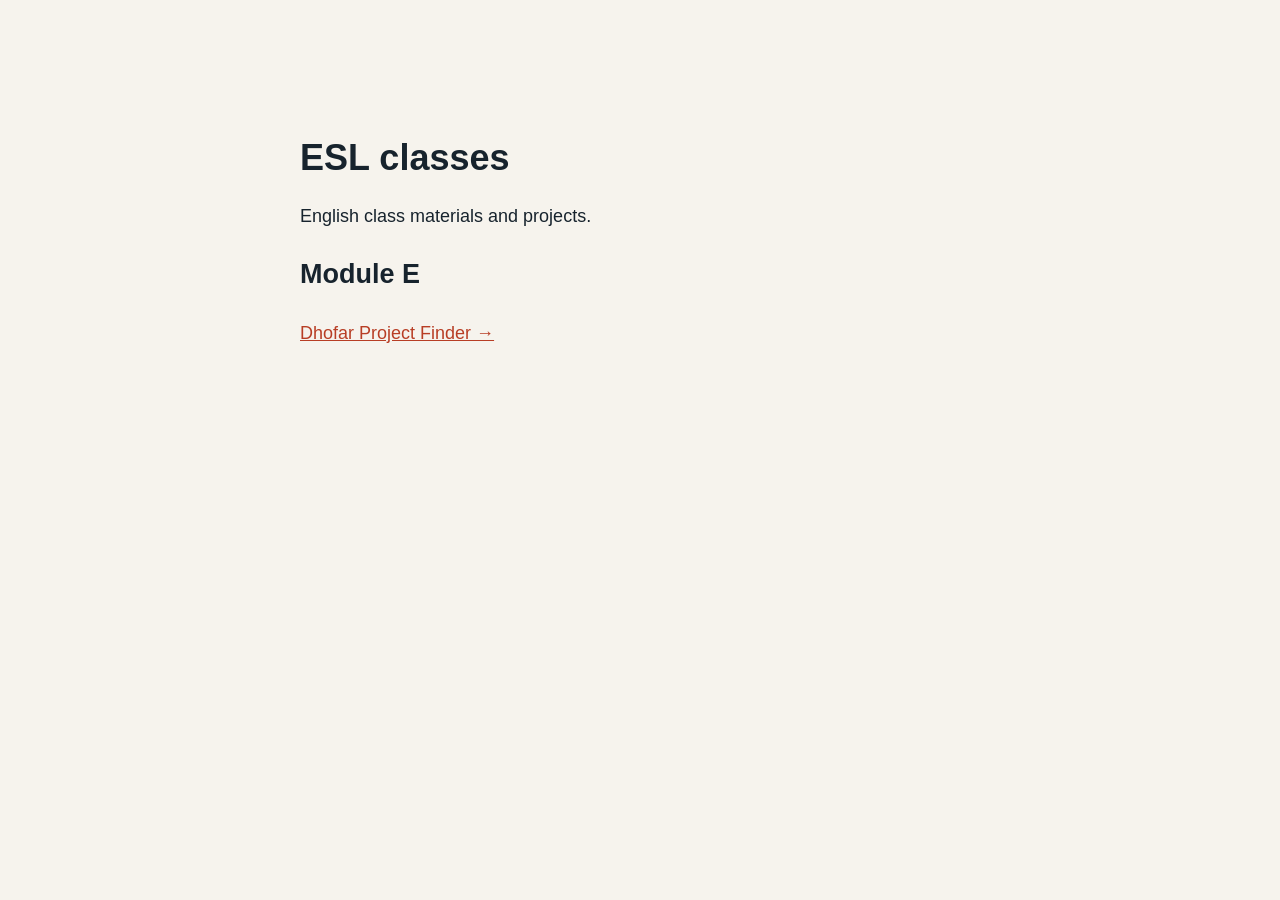
<file: index.html>
<!doctype html>
<html lang="en"><head><meta charset="utf-8"><meta name="viewport" content="width=device-width,initial-scale=1"><title>ESL classes</title><style>body{font:18px/1.6 Arial,sans-serif;background:#f6f3ed;color:#17232d;max-width:680px;margin:10vh auto;padding:24px}a{color:#b83e25}h1{line-height:1.1}</style></head><body><h1>ESL classes</h1><p>English class materials and projects.</p><h2>Module E</h2><p><a href="module-e/project-finder/">Dhofar Project Finder →</a></p></body></html>
</file>
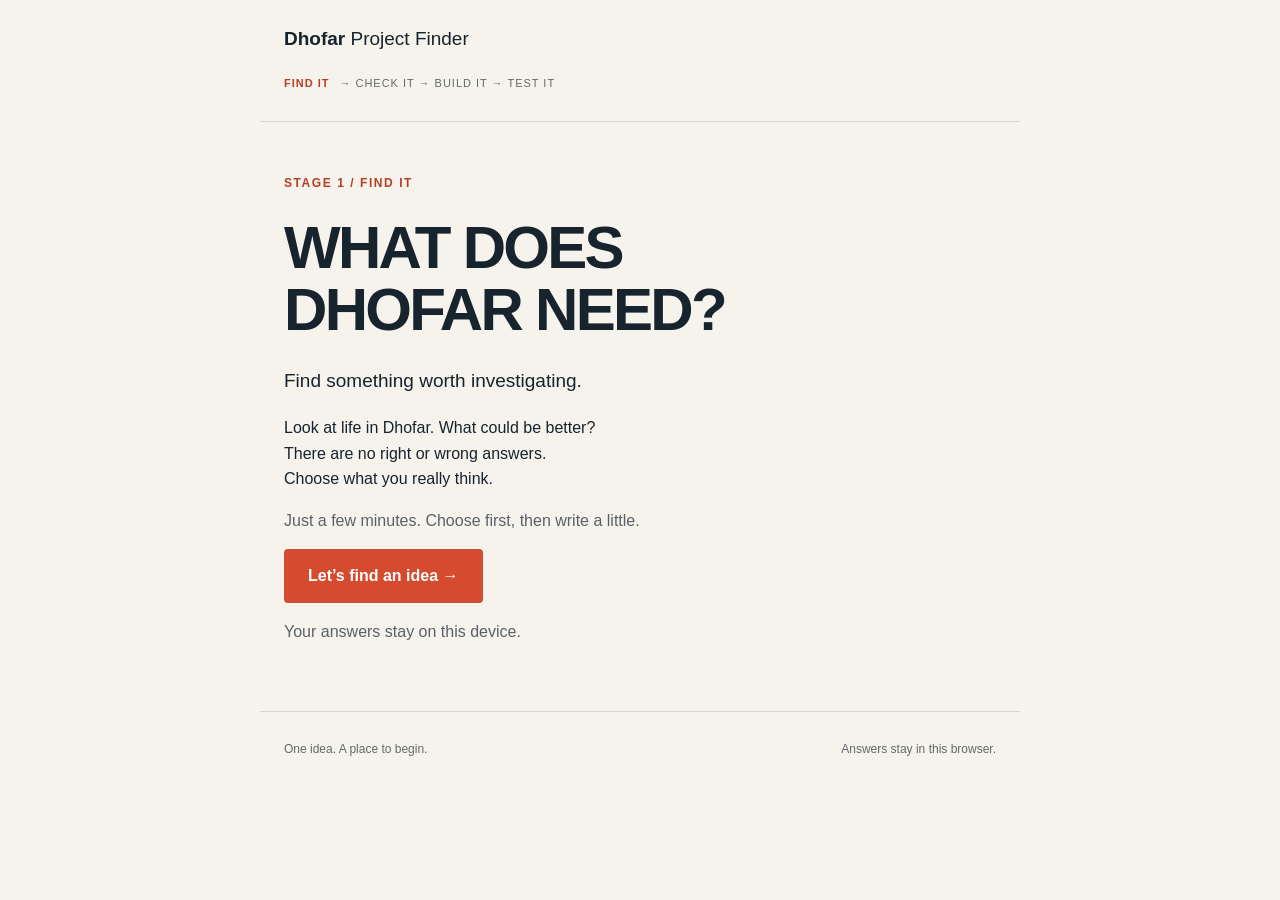
<file: module-e/project-finder/index.html>
<!doctype html>
<html lang="en"><head><meta charset="utf-8"><meta name="viewport" content="width=device-width,initial-scale=1"><meta name="theme-color" content="#f6f3ed"><title>Dhofar Project Finder</title><link rel="stylesheet" href="style.css"><script src="app.js" defer></script></head>
<body><header><a href="./" aria-label="Dhofar Project Finder home">Dhofar <span>Project Finder</span></a><p class="stages"><b>FIND IT</b><span>→ CHECK IT → BUILD IT → TEST IT</span></p></header><main id="app"></main><footer>One idea. A place to begin.<span id="save-status" role="status">Answers stay in this browser.</span></footer></body></html>
</file>
<file: module-e/project-finder/style.css>
:root{font-family:Arial,Helvetica,sans-serif;color:#17232d;background:#f6f3ed;accent-color:#d44b30;font-synthesis:none}*{box-sizing:border-box}body{margin:0}header,main,footer{max-width:760px;margin:auto;padding:28px 24px}header{border-bottom:1px solid #d7d4cd}header a{color:inherit;text-decoration:none;font-weight:800;font-size:19px}header a span{font-weight:400}.stages{display:flex;gap:10px;flex-wrap:wrap;font-size:11px;letter-spacing:.09em;margin:25px 0 0}.stages b{color:#b83e25}.stages span{color:#62696c}main{min-height:65vh;padding-top:40px;padding-bottom:50px}.eyebrow{font-size:12px;letter-spacing:.13em;font-weight:bold;color:#b83e25;text-transform:uppercase}h1{font-size:clamp(36px,7vw,60px);line-height:1.04;letter-spacing:-.045em;margin:24px 0}h2,legend{font-weight:750;font-size:clamp(27px,5vw,37px);line-height:1.15;letter-spacing:-.025em}h2{margin:22px 0}p{line-height:1.6}.intro{font-size:19px;max-width:520px}.muted,.hint{color:#596168}.hint{margin:12px 0 22px;line-height:1.5}.progress{height:3px;background:#dedbd4;margin:0 0 28px}.progress span{display:block;background:#d44b30;height:100%;transition:width .2s}fieldset{padding:0;margin:0;border:0}legend{padding:0}.options{display:grid;gap:0}.choice{display:flex;gap:14px;align-items:center;min-height:56px;padding:15px 10px;border-bottom:1px solid #dedbd4;cursor:pointer;line-height:1.4}.choice:has(input:checked){background:#eee7dd}.choice input{width:21px;height:21px;flex-shrink:0;margin:0}.choice:hover{background:#eeeae2}button{font:inherit;font-weight:700;border:0;padding:17px 24px;min-height:54px;border-radius:4px;cursor:pointer;background:#d44b30;color:white}button:hover{background:#b83e25}button.secondary{background:transparent;color:#17232d;border:1px solid #a8aaa6}button:focus-visible,a:focus-visible,input:focus-visible,textarea:focus-visible{outline:3px solid #176775;outline-offset:4px}.navigation{display:flex;justify-content:space-between;gap:15px;margin-top:32px}.error{color:#ad321e;min-height:24px;font-size:15px}textarea,input[type=text]{font:inherit;line-height:1.5;width:100%;background:#fffdf8;color:inherit;border:1px solid #929891;border-radius:3px;padding:14px;margin:10px 0 20px}textarea{min-height:110px;resize:vertical}.writing label,.other label{font-weight:700;display:block}.other{margin-top:22px}.writing>div{margin:26px 0}.summary-section{border-top:1px solid #cccac3;padding:20px 0;break-inside:avoid}.summary-section h3{font-size:17px;margin:0 0 10px}.summary-section p{white-space:pre-wrap;margin:0;overflow-wrap:anywhere}.summary-section ul{padding-left:22px;line-height:1.7;margin:0}.callout{border-left:3px solid #d44b30;padding-left:18px;margin:28px 0}footer{font-size:12px;color:#62696c;border-top:1px solid #d7d4cd;display:flex;justify-content:space-between;gap:20px;line-height:1.5}dialog{max-width:380px;border:1px solid #ccc;background:#f6f3ed;padding:28px;border-radius:6px}dialog::backdrop{background:#17232d88}@media(max-width:420px){header,main,footer{padding-left:20px;padding-right:20px}footer{flex-direction:column;gap:8px}.navigation button{padding:16px 18px}}@media print{body{background:white;color:#000}header,footer,.navigation,.progress,.no-print,dialog{display:none!important}main{max-width:none;padding:0}h1{font-size:28px;margin:12px 0}h2{font-size:24px}.summary-section{padding:12px 0}.callout{margin:16px 0}p,li{font-size:11pt}}
</file>
